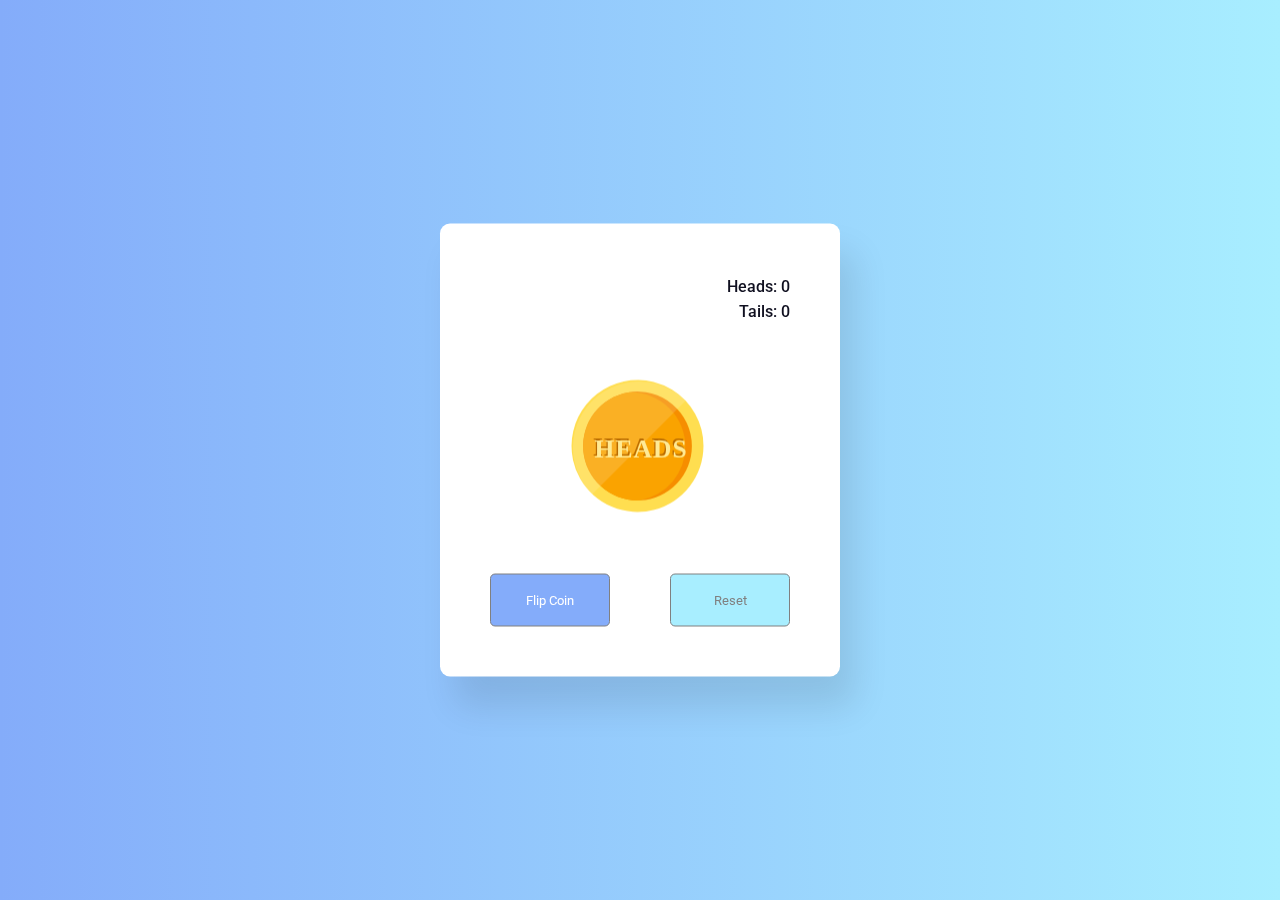
<file: projects/coinflip/index.html>
<!DOCTYPE html>
<html lang="en">
<head>
    <meta charset="UTF-8">
    <meta http-equiv="X-UA-Compatible" content="IE=edge">
    <meta name="viewport" content="width=device-width, initial-scale=1.0">
    <title>Coin Flip</title>
    <link rel="stylesheet" href="style.css">
    <link rel="preconnect" href="https://fonts.googleapis.com">
    <link rel="preconnect" href="https://fonts.gstatic.com" crossorigin>
    <link href="https://fonts.googleapis.com/css2?family=Roboto:wght@400;500&display=swap" rel="stylesheet">
</head>
<body>
    <div class="container">
        <div class="stats">
            <p id="heads-count">Heads: 0</p>
            <p id="tails-count">Tails: 0</p>
        </div>
        <div class="coin" id="coin">
            <div class="heads">
                <img src="img/heads.svg" alt="heads">
            </div>
            <div class="tails">
                <img src="img/tails.svg" alt="tails">
            </div>
        </div>
        <div class="buttons">
            <button id="flip-button">
                Flip Coin
            </button>
            <button id="reset-button">
                Reset
            </button>
        </div>
    </div>
    <script src="main.js"></script>
</body>
</html>
</file>
<file: projects/coinflip/style.css>
* {
    padding: 0;
    margin: 0;
    box-sizing: border-box;
    font-family: 'Roboto', sans-serif;
    /* font-family: sans-serif; */
}

body {
    height: 100%;
    /* background: linear-gradient(to right, #22E4AC, #0FBED8) fixed; */
    background: linear-gradient(to right,#84ACFA, #A8EEFF) fixed;
    /* background: #228B22; */
}

.container {
    background: #fff;
    width: 400px;
    padding: 50px;
    position: absolute;
    transform: translate(-50%, -50%);
    top: 50%;
    left: 50%;
    box-shadow: 15px 30px 35px rgba(0,0,0,0.1);
    border-radius: 10px;
    -webkit-perspective: 300px;
    perspective: 300px;
}

.stats{
    text-align: right;
    color: #101020;
    font-weight: 500;
    line-height: 25px;
}

.coin{
    height: 150px;
    width: 150px;
    position: relative;
    margin: 50px auto;
    -webkit-transform-style: preserve-3d;
    transform-style: preserve-3d;
}

.coin img{
    width: 145px;
}

.heads, .tails{
    position: absolute;
    width: 100%;
    height: 100%;
    backface-visibility: hidden;
    -webkit-backface-visibility: hidden;
}

.tails {
    transform: rotateX(180deg);
}

.buttons {
    display: flex;
    justify-content: space-between;
}

button {
    width: 120px;
    padding: 18px 0;
    border-radius: 5px;
    /* background-color: #fff; */
    border: 1px solid gray;
    cursor: pointer;
}

#flip-button {
    background: #84ACFA;
    color: #fff;
}

#flip-button:disabled{
    background: #dbe9f4;
    border: 1px solid lightgray;
    color: lightgrey;
}

#reset-button {
    background: #A8EEFF;
    color: gray;
}

/* #reset-button:disabled{
    background: #dbe9f4;
    border: 1px solid lightgray;
    color: lightgrey;
} */

@keyframes spin-tails {
    0% {
        transform: rotateX(0)
    }
    100% {
        transform: rotateX(1980deg)
    }
}

@keyframes spin-heads {
    0% {
        transform: rotateX(0)
    }
    100% {
        transform: rotateX(2160deg)
    }
}
</file>
